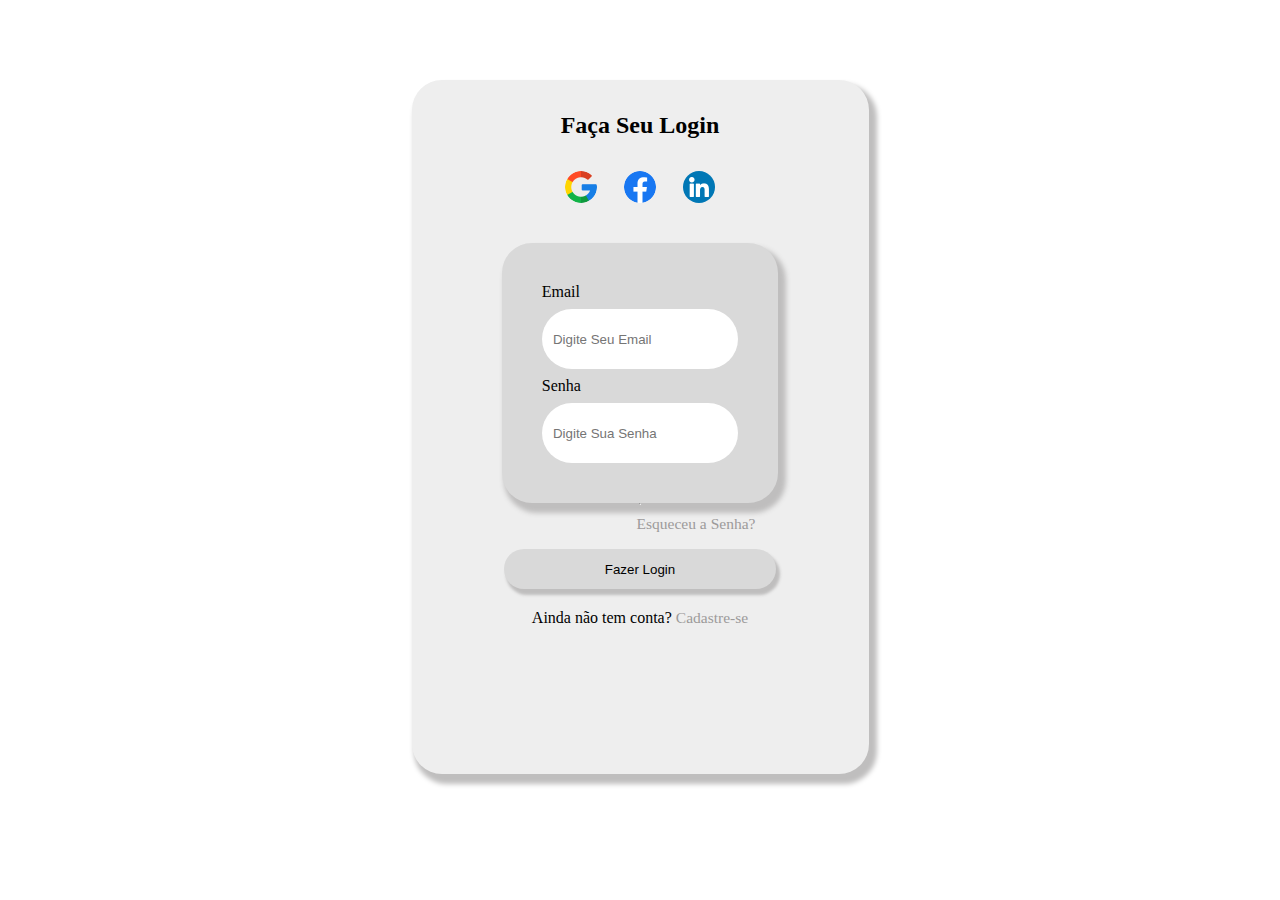
<file: praticas/aula02/index.html>
<!DOCTYPE html>
<html lang="pt-br">
<head>
    <meta charset="UTF-8">
    <meta name="viewport" content="width=device-width, initial-scale=1.0">
    <title>Document</title>
    <link rel="stylesheet" href="style.css">
    <link rel="stylesheet" href="media.css">
</head>

<body>
    <div class="container">
        <header class="header">
            <h2>Faça Seu Login</h2>
            <nav class="social-media">
                <img title="Google" class="icons" src="img/google.png" alt="google">
                <img title="Facebook" class="icons" src="img/facebook.png" alt="facebook">
                <img title="Linkedin" class="icons" src="img/lindekin.png" alt="linkedin">
            </nav>
        </header>
        <div class="inputs">
        <label class="label">Email</label> <input class="input" type="email" required placeholder="Digite Seu Email">
        <label class="label">Senha</label> <input id="senha" class="input" type="password" required placeholder="Digite Sua Senha">
        </div>

        <hr>
        <span class="span"><a class="font-size" href="google.com">Esqueceu a Senha?</a></span>

        <button class="button" type="button" onclick="logar()">Fazer Login</button>
        <span class="span_novo_cadastro">
            <label>Ainda não tem conta?
                <a class="font-size" href="cadastro.html">Cadastre-se</a>
            </label>
            
        </span>
    </div>


    <script>
        function logar(){
            const senha = document.getElementById('senha').value
            if(senha == 123){
                window.alert("Sucesso")
            }
            else{
                window.alert("Senha Incorreta")
            }
        }

        // Terminar a função de validação
    </script>
</body>
</html>
</file>
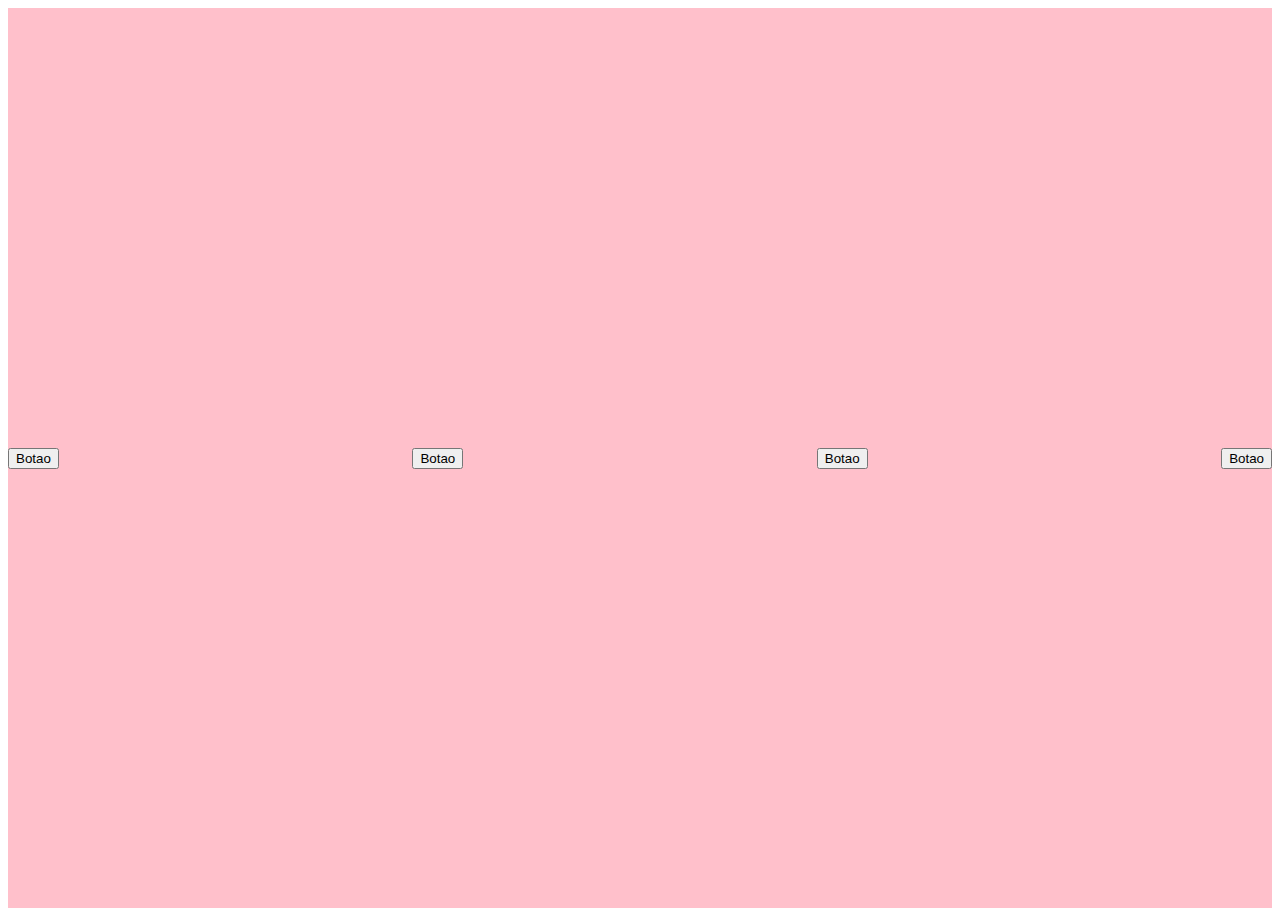
<file: aulas/aula04/pratica_html_css/index.html>
<!DOCTYPE html>
<html lang="en">
<head>
    <meta charset="UTF-8">
    <meta name="viewport" content="width=device-width, initial-scale=1.0">
    <title>Document</title>
    
    <style>
        .principal{
            height: 100vh;
            background-color: pink;
            display: flex;
            flex-direction: row;
            justify-content: space-between;
            align-items: center;
        }
    </style>
</head>
<body>
    <div class="principal">
        <input type="button" value="Botao">
        <input type="button" value="Botao">
        <input type="button" value="Botao">
        <input type="button" value="Botao">
    </div>
</body>
</html>
</file>
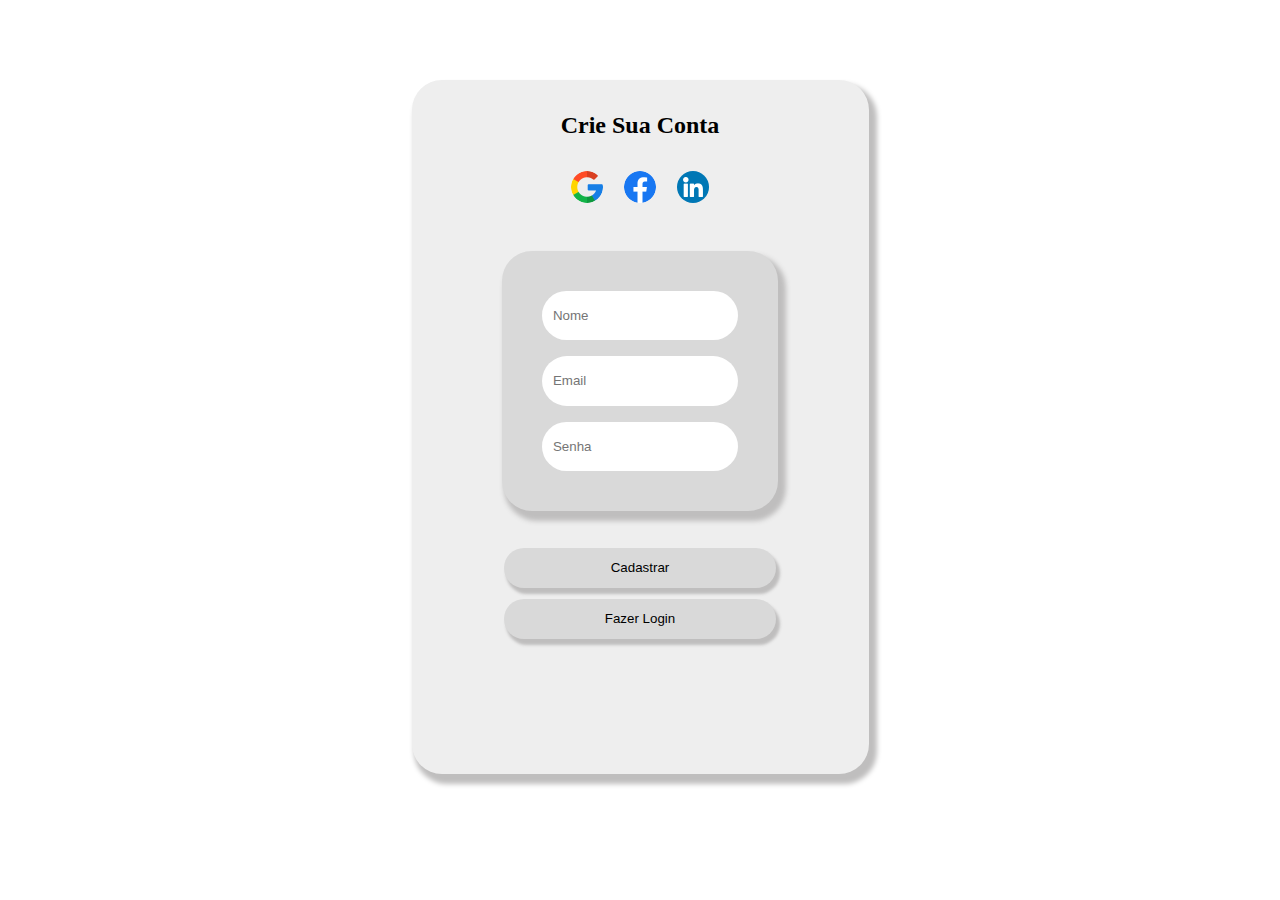
<file: praticas/aula02/cadastro.html>
<!DOCTYPE html>
<html lang="pt">
<head>
    <meta charset="UTF-8">
    <meta name="viewport" content="width=device-width, initial-scale=1.0">
    <title>Document</title>
    <link rel="stylesheet" href="cadastro.css">
</head>
<body>
    <div class="container">
        <h2>Crie Sua Conta</h2>
        <nav class="social-media">
            <img title="Google" class="icons" src="img/google.png" alt="google">
            <img title="Facebook" class="icons" src="img/facebook.png" alt="facebook">
            <img title="Linkedin" class="icons" src="img/lindekin.png" alt="linkedin">
        </nav>

        <div class="caixa-inputs">
            <input class="inputs" type="text" required placeholder="Nome">
            <input class="inputs" type="email" required placeholder="Email">
            <input class="inputs" type="password" required placeholder="Senha">

        </div>

        <span class="buttons">
            <button id="button_cadastrar" class="button" type="submit">Cadastrar</button>
            <a href="index.html"><button class="button" type="submit">Fazer Login</button></a>
        </span>
    </div>
</body>
</html>
</file>
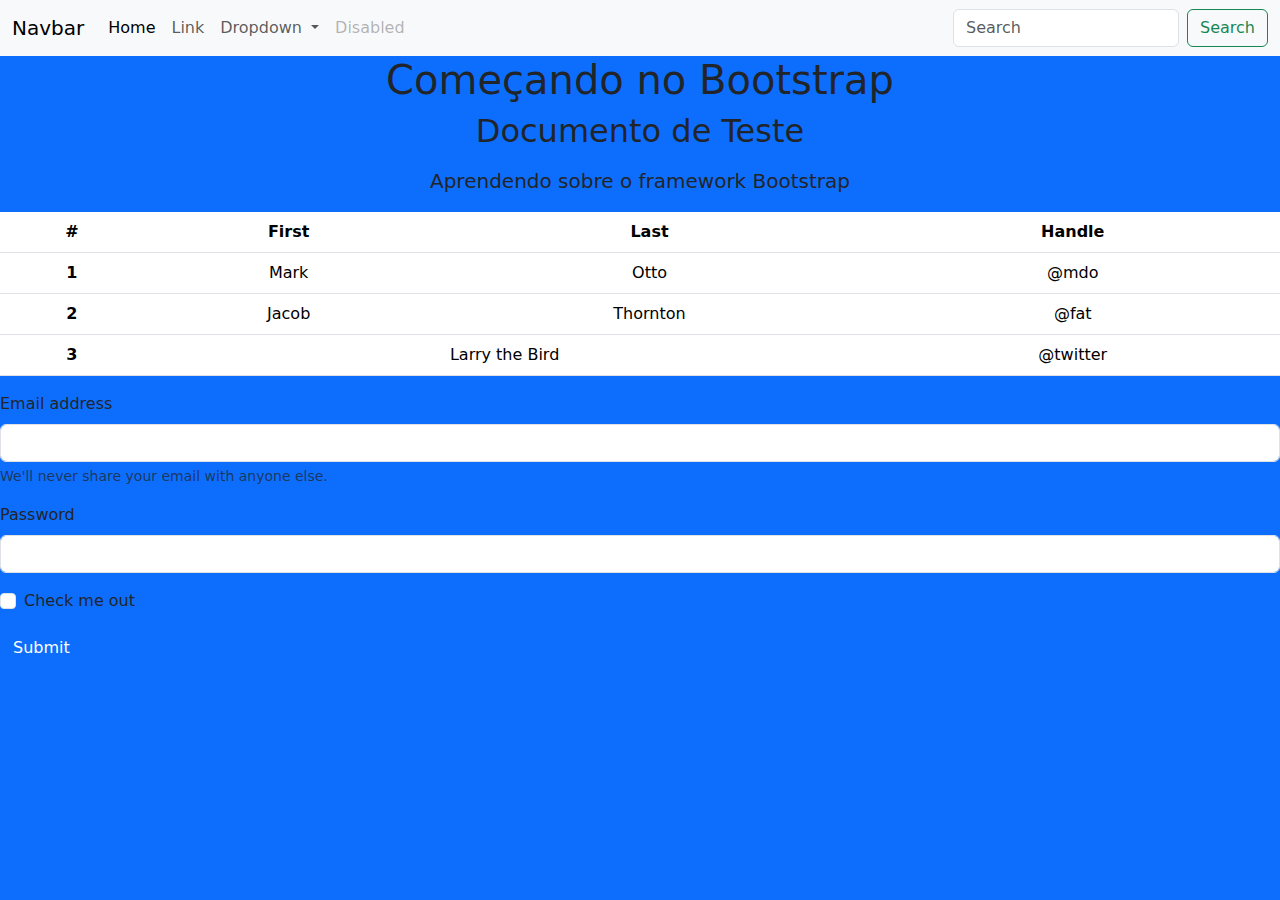
<file: praticas/bootstrap/bootstrap.html>
<!DOCTYPE html>
    <html lang="pt-br">
    <head>
        <meta charset="UTF-8">
        <meta name="viewport" content="width=device-width, initial-scale=1.0">
        <title>Bootstrap</title>
        <!-- Chamando as folhas de estilo do bootstrap -->
        <link href="https://cdn.jsdelivr.net/npm/bootstrap@5.3.3/dist/css/bootstrap.min.css" rel="stylesheet" integrity="sha384-QWTKZyjpPEjISv5WaRU9OFeRpok6YctnYmDr5pNlyT2bRjXh0JMhjY6hW+ALEwIH" crossorigin="anonymous">

    </head>
    <!-- background-color -->
    <body class="bg-primary">
        <!-- Menu Navegação -->

        <nav class="navbar navbar-expand-lg bg-body-tertiary">
            <div class="container-fluid">
            <a class="navbar-brand" href="#">Navbar</a>
            <button class="navbar-toggler" type="button" data-bs-toggle="collapse" data-bs-target="#navbarSupportedContent" aria-controls="navbarSupportedContent" aria-expanded="false" aria-label="Toggle navigation">
                <span class="navbar-toggler-icon"></span>
            </button>
            <div class="collapse navbar-collapse" id="navbarSupportedContent">
                <ul class="navbar-nav me-auto mb-2 mb-lg-0">
                <li class="nav-item">
                    <a class="nav-link active" aria-current="page" href="#">Home</a>
                </li>
                <li class="nav-item">
                    <a class="nav-link" href="#">Link</a>
                </li>
                <li class="nav-item dropdown">
                    <a class="nav-link dropdown-toggle" href="#" role="button" data-bs-toggle="dropdown" aria-expanded="false">
                    Dropdown
                    </a>
                    <ul class="dropdown-menu">
                    <li><a class="dropdown-item" href="#">Action</a></li>
                    <li><a class="dropdown-item" href="#">Another action</a></li>
                    <li><hr class="dropdown-divider"></li>
                    <li><a class="dropdown-item" href="#">Something else here</a></li>
                    </ul>
                </li>
                <li class="nav-item">
                    <a class="nav-link disabled" aria-disabled="true">Disabled</a>
                </li>
                </ul>
                <form class="d-flex" role="search">
                <input class="form-control me-2" type="search" placeholder="Search" aria-label="Search">
                <button class="btn btn-outline-success" type="submit">Search</button>
                </form>
            </div>
            </div>
        </nav>
        <!-- Alinhamento de texto com a classe -->
        <h1 class="text-center">Começando no Bootstrap</h1>
        <h2 class="text-center">Documento de Teste</h2>
        <!-- Colocando margin através da classe -->
        <p class="m-3 lead text-center">Aprendendo sobre o framework Bootstrap</p>

        <!-- Tabela -->

        <table class="table text-center">
            <thead>
            <tr>
                <th scope="col">#</th>
                <th scope="col">First</th>
                <th scope="col">Last</th>
                <th scope="col">Handle</th>
            </tr>
            </thead>
            <tbody>
            <tr>
                <th scope="row">1</th>
                <td>Mark</td>
                <td>Otto</td>
                <td>@mdo</td>
            </tr>
            <tr>
                <th scope="row">2</th>
                <td>Jacob</td>
                <td>Thornton</td>
                <td>@fat</td>
            </tr>
            <tr>
                <th scope="row">3</th>
                <td colspan="2">Larry the Bird</td>
                <td>@twitter</td>
            </tr>
            </tbody>
        </table>

        <!-- Formulário -->

        <form>
            <div class="mb-3">
            <label for="exampleInputEmail1" class="form-label">Email address</label>
            <input type="email" class="form-control" id="exampleInputEmail1" aria-describedby="emailHelp">
            <div id="emailHelp" class="form-text">We'll never share your email with anyone else.</div>
            </div>
            <div class="mb-3">
            <label for="exampleInputPassword1" class="form-label">Password</label>
            <input type="password" class="form-control" id="exampleInputPassword1">
            </div>
            <div class="mb-3 form-check">
            <input type="checkbox" class="form-check-input" id="exampleCheck1">
            <label class="form-check-label" for="exampleCheck1">Check me out</label>
            </div>
            <button type="submit" class="btn btn-primary">Submit</button>
        </form>
        
    </body>
    </html>
</file>
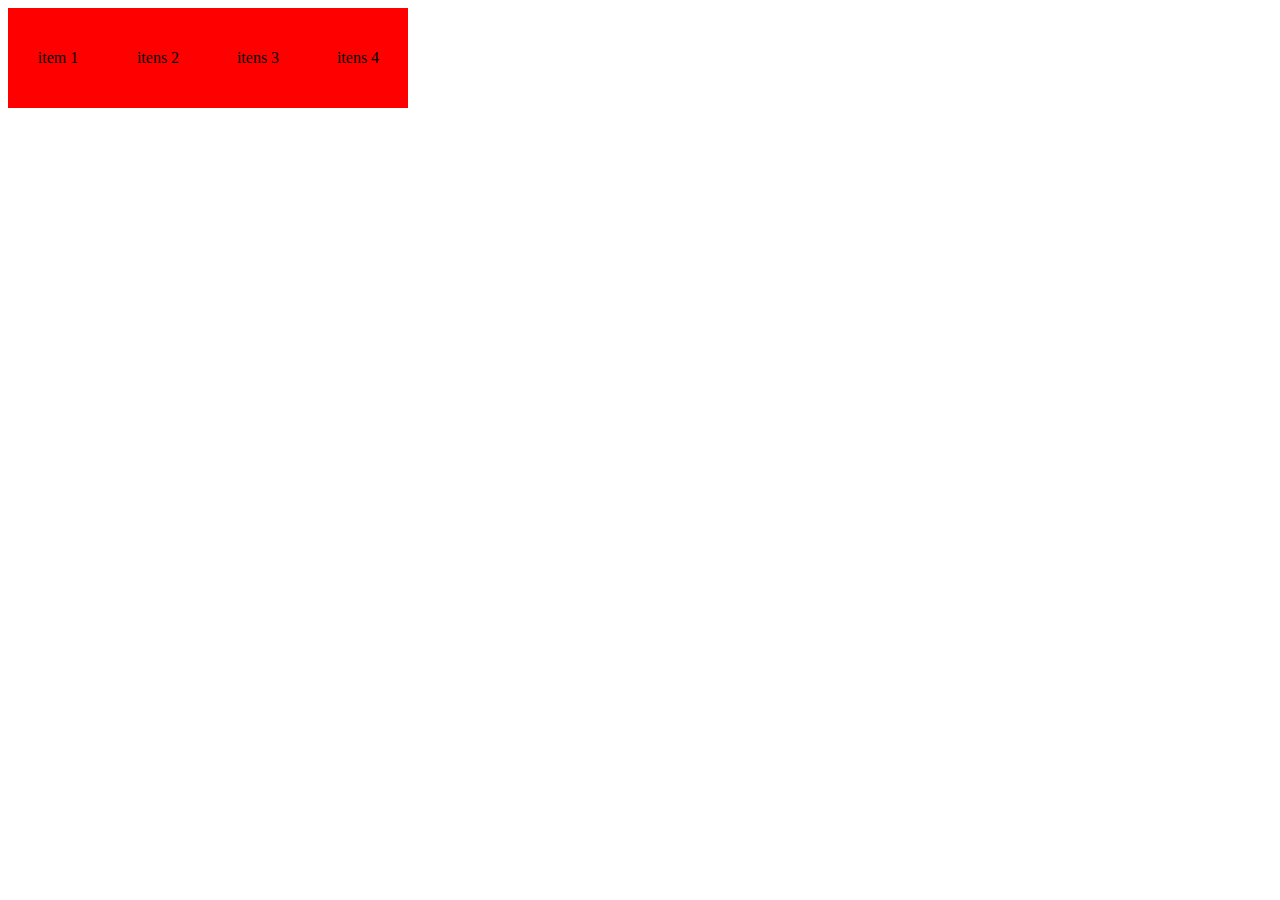
<file: praticas/bootstrap/flexbox.html>
<!DOCTYPE html>
<html lang="en">
<head>
    <meta charset="UTF-8">
    <meta name="viewport" content="width=device-width, initial-scale=1.0">
    <title>Flex-Box</title>
    <style>
        .container{
            display: flex;
            flex-direction: row;

        }

        .flex{
            width: 100px;
            height: 100px;
            background-color: red;
            display: flex;
            justify-content: center;
            align-items: center;
        }
    </style>
</head>
<body>
    <div class="container">
        <div class="flex">item 1</div>
        <div class="flex">itens 2</div>
        <div class="flex">itens 3</div>
        <div class="flex">itens 4</div>
    </div>
</body>
</html>
</file>
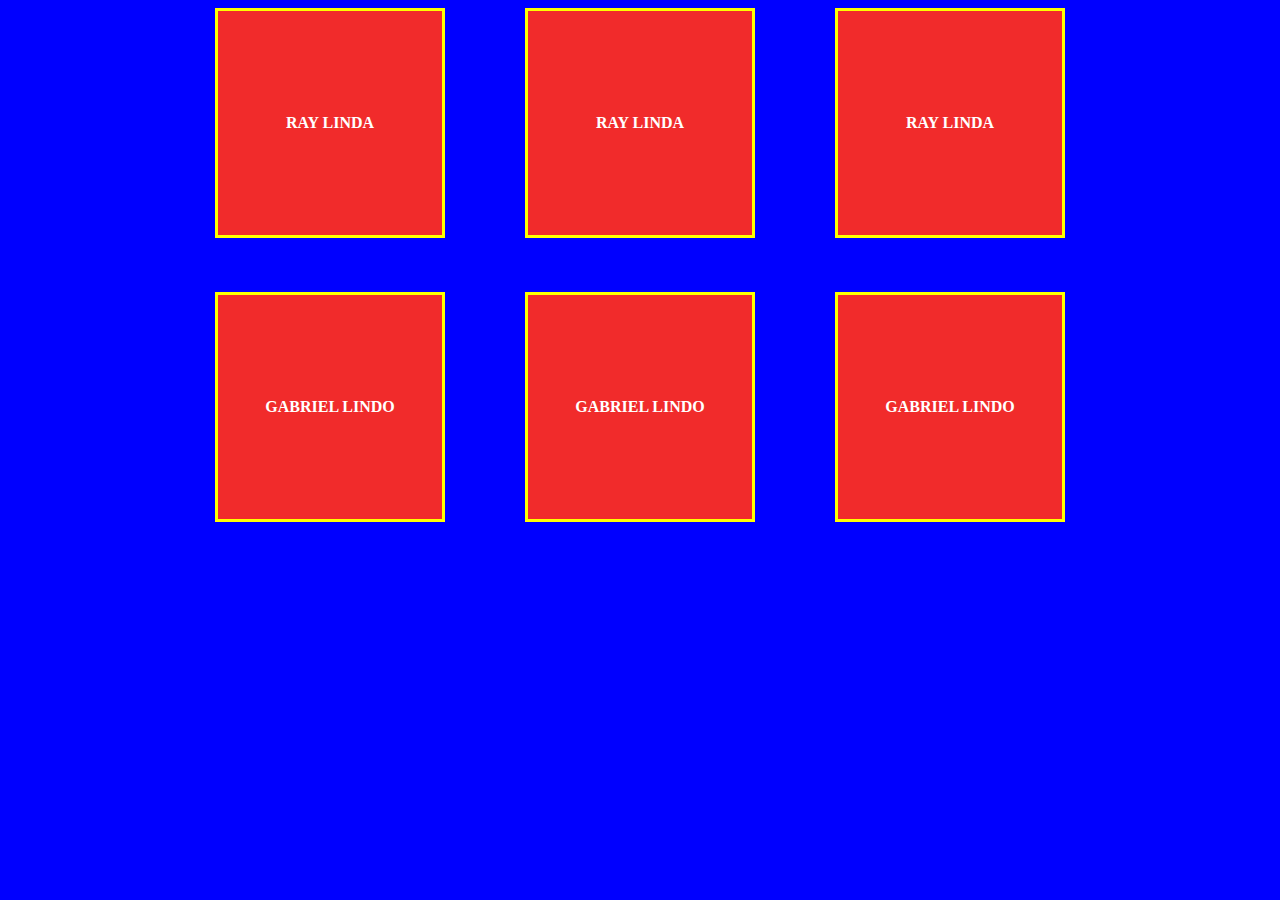
<file: praticas/bootstrap/grid.html>
<!DOCTYPE html>
<html lang="en">
<head>
    <meta charset="UTF-8">
    <meta name="viewport" content="width=device-width, initial-scale=1.0">
    <title>Document</title>
    <style>

        body{
            background-color: blue;
        }
        header{
            display: flex;
            flex-direction: row;
            justify-content: center;
            align-items: center;
            gap: 5rem;
        }

        .col{
            width: 10rem;
            height: 10rem;
            background-color: rgb(241, 43, 43);
            padding: 2rem;
            border: solid yellow;
            display: flex;
            justify-content: center;
            align-items: center;
            color: white;
            font-weight: bold;
        }
    </style>
</head>
<body>
    <header>
        <div class="col">RAY LINDA</div>
        <div class="col">RAY LINDA</div>
        <div class="col">RAY LINDA</div>
    </header>
<br> <br> <br>
    <header>
        <div class="col">GABRIEL LINDO</div>
        <div class="col">GABRIEL LINDO</div>
        <div class="col">GABRIEL LINDO</div>
    </header>
</body>
</html>
</file>
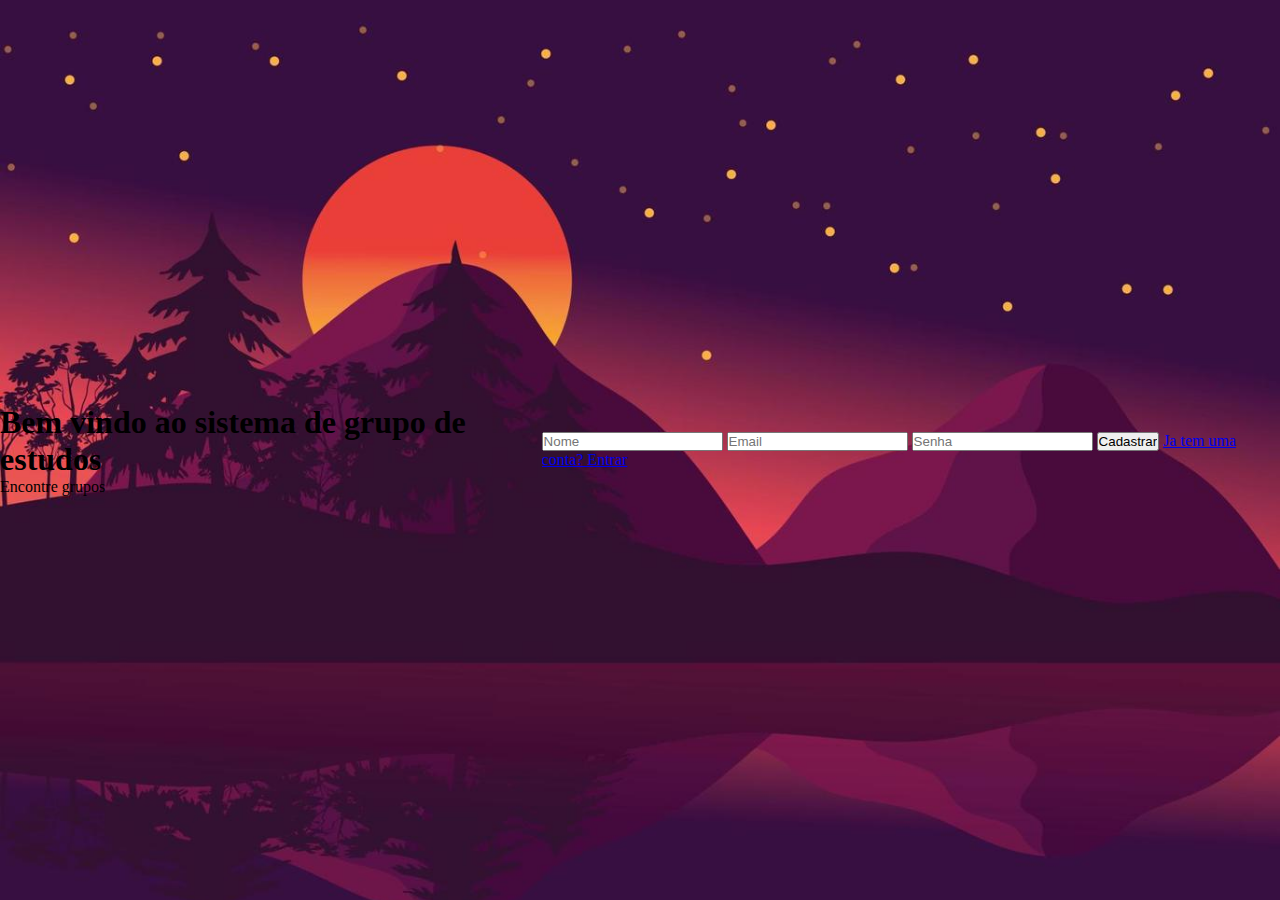
<file: aulas/aula04/pratica_html_css/exercicio.html>
<!DOCTYPE html>
<html lang="en">
<head>
    <meta charset="UTF-8">
    <meta name="viewport" content="width=device-width, initial-scale=1.0">
    <title>Document</title>
    <link rel="stylesheet" href="style.css">
</head>
<body>
    <div class="container">
    <div class="esquerda">
        <h1>Bem vindo ao sistema de grupo de estudos</h1>
        <p>Encontre grupos </p>
    </div>
    <div class="direita">
        <input type="text" placeholder="Nome">
        <input type="text" placeholder="Email">
        <input type="password" placeholder="Senha">
        <input id="cadastro" type="button" value="Cadastrar">
        <a href="#">Ja tem uma conta? Entrar</a>
    </div>
    </div>
</body>
</html>
</file>
<file: praticas/aula02/style.css>
* {
    margin: 0;
    padding: 0;
}

body {
    font-family: cursive;
    display: flex;
    flex-direction: column;
    justify-content: center;
    align-items: center;
    padding: 5rem;
}

.social-media {
    margin-top: 2rem;
    text-align: center;
    display: flex;
    flex-direction: row;
    justify-content: space-around;
    width: 11rem;
}

.social-media .icons {
    width: 2rem;
    border-radius: 50%;
    cursor: pointer;
}

.social-media .icons:hover {
    box-shadow: 5px 7px 5px 3px #bfbebe;
    transition: 1s;
}

.container {
    width: 393px;
    height: 70vh;
    padding: 2rem;
    display: flex;
    flex-direction: column;
    align-items: center;
    background-color: #FFFFFF;
    border-radius: 30px;
    background-color: #eeeeee;
    box-shadow: 5px 7px 5px 3px #bfbebe;
}

.container .header h2 {
    text-align: center;
}

.input {
    max-width: 100%;
    height: 3rem;
    padding: 0.7rem;
    border-radius: 30px;
    border: none;
    background-color: #FFFFFF;
}

.label {
    margin-right: 57%;
}

.font-size {
    font-size: 15.5px;
    text-decoration: none;
    opacity: 70%;
    color: #7a7777;
}

.font-size:hover {
    color: rgb(0, 0, 0);
}

.span {
    width: 100%;
    display: flex;
    justify-content: center;
    margin-top: 10px;
}

.span a {
    margin-left: 7rem;
}

.button {
    width: 17rem;
    height: 2.5rem;
    padding: 0.5rem;
    border-radius: 30px;
    border: none;
    background-color: #D9D9D9;
    margin-top: 1rem;
    box-shadow: 3px 5px 3px 1px #bfbebe;
    cursor: pointer;
}

.button:hover {
    transition: 1s;
    box-shadow: 5px 7px 5px 3px #7a7777;
}

.span_novo_cadastro {
    width: 100%;
    display: flex;
    justify-content: center;
    margin-top: 20px;
}

.span_novo_cadastro a {
    text-decoration: none;
    opacity: 70%;
}

.inputs {
    display: flex;
    flex-direction: column;
    margin-top: 2.5rem;
    height: 20vh;
    width: 50%;
    padding: 2.5rem;
    gap: 0.5em;
    background-color: #D9D9D9;
    border-radius: 30px;
    box-shadow: 5px 7px 5px 3px #bfbebe;
}
</file>
<file: praticas/aula02/media.css>
/* Media Queries para responsividade */

@media (max-width: 1024px) {
    body {
        padding: 3rem 1rem;
    }

    .container {
        width: 85%;
        height: auto;
        padding: 2rem;
    }

    .inputs {
        width: 80%;
        padding: 1.5rem;
    }
}

@media (max-width: 768px) {
    .container {
        width: 90%;
        padding: 1.5rem;
        border-radius: 25px;
    }

    .inputs {
        width: 85%;
        padding: 1rem;
    }

    .input {
        height: 2.8rem;
        font-size: 1rem;
    }

    .button {
        width: 85%;
        font-size: 1rem;
        height: 2.8rem;
    }

    .span a {
        margin-left: 0;
        text-align: center;
    }
}

@media (max-width: 480px) {
    body {
        padding: 1.5rem 0.5rem;
    }

    .container {
        width: 92%;
        padding: 1rem;
        border-radius: 15px;
        box-shadow: none;
    }

    .header h2 {
        font-size: 1.3rem;
    }

    .social-media {
        width: 100%;
        justify-content: center;
        gap: 0.8rem;
    }

    .inputs {
        width: 100%;
        padding: 0.8rem;
        gap: 0.6em;
        background-color: #f5f5f5;
        border-radius: 15px;
    }

    .input {
        height: 2.3rem;
        font-size: 0.9rem;
    }

    .button {
        width: 100%;
        height: 2.5rem;
        font-size: 0.95rem;
    }

    .span_novo_cadastro {
        text-align: center;
    }

    .span_novo_cadastro label {
        font-size: 0.85rem;
    }
}
</file>
<file: praticas/aula02/cadastro.css>
* {
    margin: 0;
    padding: 0;
}

body {
    font-family: cursive;
    display: flex;
    flex-direction: column;
    justify-content: center;
    align-items: center;
    padding: 5rem;
}

.container {
    width: 393px;
    height: 70vh;
    padding: 2rem;
    display: flex;
    flex-direction: column;
    align-items: center;
    background-color: #FFFFFF;
    border-radius: 30px;
    background-color: #eeeeee;
    box-shadow: 5px 7px 5px 3px #bfbebe;
}

.container h2 {
    text-align: center;
}

.social-media {
    margin-top: 2rem;
    text-align: center;
    display: flex;
    flex-direction: row;
    justify-content: space-around;
    width: 10rem;
}

.social-media .icons {
    width: 2rem;
    border-radius: 50%;
    cursor: pointer;
}

.social-media .icons:hover {
    box-shadow: 5px 7px 5px 3px #bfbebe;
    transition: 1s;
    width: 2.0001rem;
}

.caixa-inputs {
    display: flex;
    flex-direction: column;
    margin-top: 3rem;
    height: 20vh;
    width: 50%;
    padding: 2.5rem;
    gap: 1rem;
    background-color: #D9D9D9;
    border-radius: 30px;
    box-shadow: 5px 7px 5px 3px #bfbebe;
}

.caixa-inputs .inputs {
    max-width: 100%;
    height: 3rem;
    padding: 0.7rem;
    border-radius: 30px;
    border: none;
    background-color: #FFFFFF;
}

.button {
    width: 17rem;
    height: 2.5rem;
    padding: 0.5rem;
    border-radius: 30px;
    border: none;
    background-color: #D9D9D9;
    box-shadow: 3px 5px 3px 1px #bfbebe;
    cursor: pointer;
}

#button_cadastrar {
    margin-top: 2.3rem;
}

.button:hover {
    transition: 1s;
    box-shadow: 5px 7px 5px 3px #7a7777;
}

.buttons {
    width: 17rem;
    display: flex;
    flex-direction: column;
    align-items: center;
    justify-content: center;
    gap: 0.7rem;
}
</file>
<file: aulas/aula04/pratica_html_css/style.css>
*{
    margin: 0;
    padding: 0;
    overflow: hidden;
}

.container{
    width: 100vw;
    height: 100vh;
    background-image: url("img7/image.png");
    background-size: cover;
    display: flex;
    justify-content: center;
    align-items: center;
}

.esquerda{
    
}
</file>
